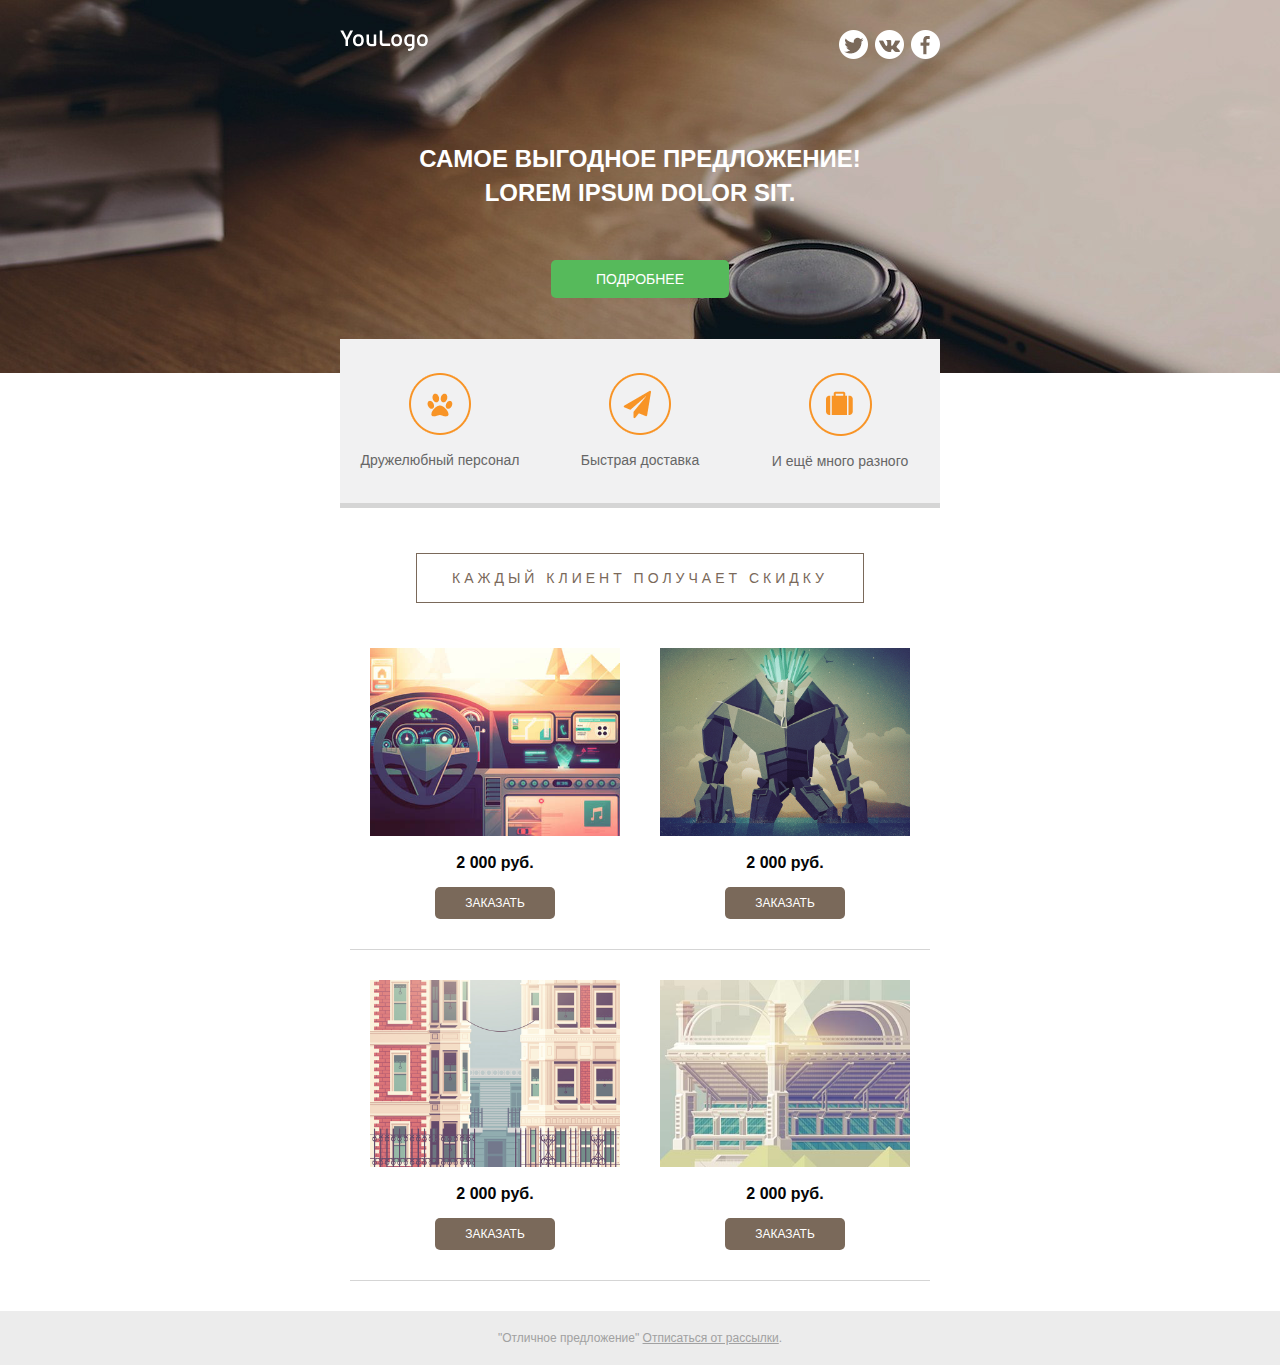
<file: index.html>
<!DOCTYPE html><html lang="en"></html><head><title>Document</title><link rel="stylesheet" href="css/style.css"/><meta charset="UTF-8"/></head><body><div class="email-container"><div class="email-header"><div class="email-center"><div class="email-header-topline"><a href="#" alt="Alt" class="email-logo"><img src="img/logo.png"/></a><div class="email-social-wrap"><a href="#"><img src="img/soc_twitter.png" alt="Alt"/></a><a href="#"><img src="img/soc_vk.png" alt="Alt"/></a><a href="#"><img src="img/soc_fb.png" alt="Alt"/></a></div></div><div class="email-header-top">Самое выгодное предложение! <br>  Lorem ipsum dolor sit.
</div><a href="#" class="email-button">Подробнее	</a></div></div><div class="email-content"><div class="email-center"><div class="email-teasers-wrap"><div class="email-teaser-item"><img src="img/icon_1.png" alt="Alt"/><p>Дружелюбный персонал	</p></div><div class="email-teaser-item"><img src="img/icon_2.png" alt="Alt"/><p>Быстрая доставка</p></div><div class="email-teaser-item"><img src="img/icon_3.png" alt="Alt"/><p>И ещё много разного	</p></div></div><div class="email-sale-txt">Каждый клиент получает скидку</div><div class="email-products-wrap"><div class="email-products-item"><a href="#"><img src="img/items/1.jpg" alt="Alt"/></a><div class="email-price">2 000 руб.</div><a href="#" class="product-button">	Заказать</a></div><div class="email-products-item"><a href="#"><img src="img/items/2.jpg" alt="Alt"/></a><div class="email-price">2 000 руб.</div><a href="#" class="product-button">	Заказать</a></div><div class="email-products-item"><a href="#"><img src="img/items/3.jpg" alt="Alt"/></a><div class="email-price">2 000 руб.</div><a href="#" class="product-button">	Заказать</a></div><div class="email-products-item"><a href="#"><img src="img/items/4.jpg" alt="Alt"/></a><div class="email-price">2 000 руб.</div><a href="#" class="product-button">	Заказать</a></div></div></div><div class="email-footer">"Отличное предложение" <a href="#">Отписаться от рассылки</a>.

				</div></div></div></body>
</file>
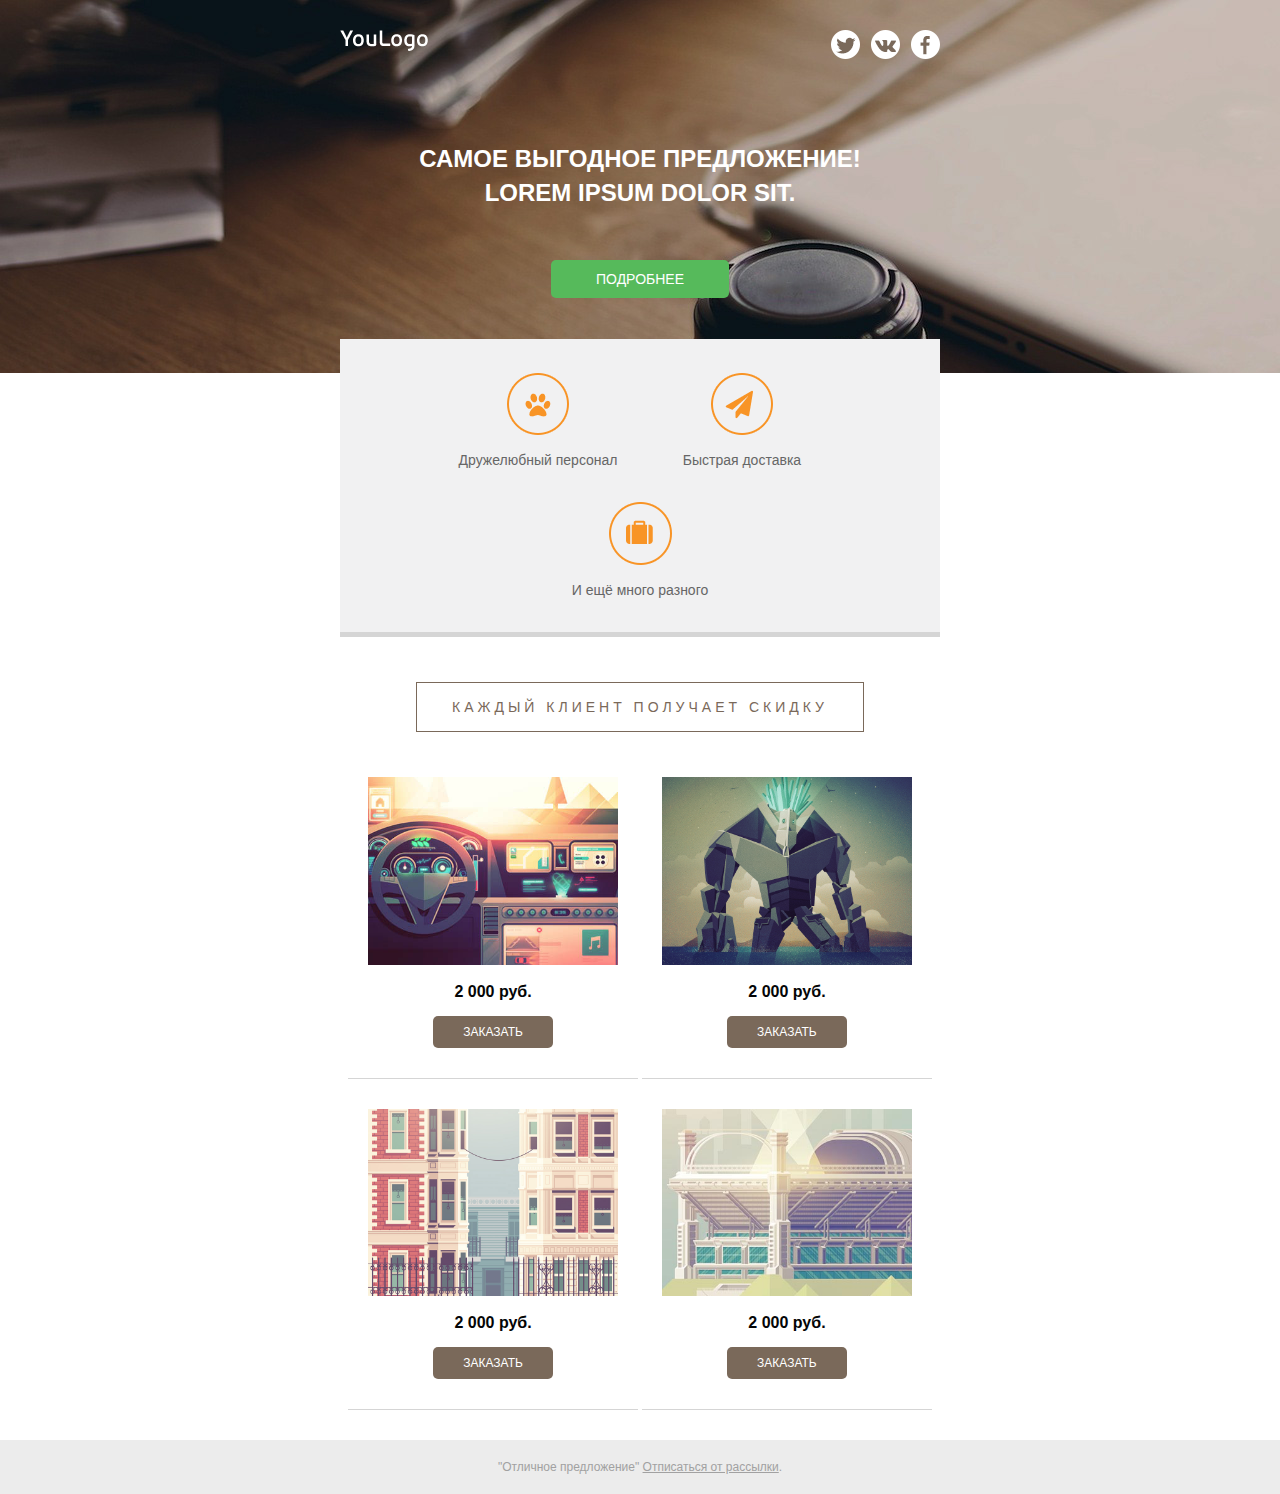
<file: index_inlined.html>
<!DOCTYPE html>
<html lang="en">

</html>

<head>
    <title>Document</title>
    <style>
    	body {
  margin: 0;
  padding: 0; }

.email-container {
  font-family: sans-serif;
  font-size: 14px;
  color: #666; }

.email-header {
  background-color: #574943;
  background-image: url(img/bg.jpg);
  background-position: top left;
  padding-top: 30px; }

.email-center {
  margin: auto;
  max-width: 600px;
  text-align: center;
  padding: 0 20px; }

.email-logo {
  float: left; }

.email-social-wrap {
  float: right; }
  .email-social-wrap a {
    margin-left: 7px; }

.email-header-top {
  padding-top: 80px;
  text-align: center;
  text-transform: uppercase;
  font-size: 24px;
  font-weight: bold;
  line-height: 34px;
  color: #fff;
  clear: both; }

.email-button,
.product-button {
  display: inline-block;
  padding: 11px 45px;
  background-color: #56BA5B;
  border-radius: 5px;
  color: #fff;
  text-decoration: none;
  text-transform: uppercase;
  margin-top: 50px;
  margin-bottom: 75px; }

.product-button {
  margin: 15px 0 0;
  padding: 9px 30px;
  font-size: 12px;
  background-color: #7A695A; }

.email-teasers-wrap {
  background-color: #F1F1F2;
  border-bottom: 5px solid #D5D5D5;
  margin-top: -34px;
  padding: 34px 0 0; }

.email-teaser-item {
  display: inline-block;
  width: 160px;
  vertical-align: top;
  padding: 0 20px;
  padding-bottom: 20px; }

.email-sale-txt {
  display: inline-block;
  margin: 45px 0 45px;
  text-transform: uppercase;
  color: #7a695a;
  letter-spacing: 4px;
  padding: 12px 35px;
  border: 1px solid #7a695a;
  line-height: 24px; }

.email-products-wrap img {
  width: 100%; }

.email-products-item {
  width: 250px;
  display: inline-block;
  padding: 0 20px;
  border-bottom: 1px solid #D5D5D5;
  padding-bottom: 30px;
  margin-bottom: 30px; }

.email-price {
  color: #040506;
  margin-top: 15px;
  font-size: 16px;
  font-weight: bold; }

.email-footer {
  background-color: #ECECEC;
  padding: 20px 0;
  text-align: center;
  font-size: 12px;
  color: #a1a1a1; }
  .email-footer a {
    color: #a1a1a1; }

/*# sourceMappingURL=style.css.map */

    </style>
    <meta charset="UTF-8" />
</head>

<body>
    <div class="email-container">
        <div class="email-header">
            <div class="email-center">
                <div class="email-header-topline">
                    <a href="#" alt="Alt" class="email-logo"><img src="img/logo.png" /></a>
                    <div class="email-social-wrap">
                        <a href="#"><img src="img/soc_twitter.png" alt="Alt" /></a>
                        <a href="#"><img src="img/soc_vk.png" alt="Alt" /></a>
                        <a href="#"><img src="img/soc_fb.png" alt="Alt" /></a>
                    </div>
                </div>
                <div class="email-header-top">Самое выгодное предложение!
                    <br> Lorem ipsum dolor sit.
                </div><a href="#" class="email-button">Подробнее	</a></div>
        </div>
        <div class="email-content">
            <div class="email-center">
                <div class="email-teasers-wrap">
                    <div class="email-teaser-item"><img src="img/icon_1.png" alt="Alt" />
                        <p>Дружелюбный персонал </p>
                    </div>
                    <div class="email-teaser-item"><img src="img/icon_2.png" alt="Alt" />
                        <p>Быстрая доставка</p>
                    </div>
                    <div class="email-teaser-item"><img src="img/icon_3.png" alt="Alt" />
                        <p>И ещё много разного </p>
                    </div>
                </div>
                <div class="email-sale-txt">Каждый клиент получает скидку</div>
                <div class="email-products-wrap">
                    <div class="email-products-item">
                        <a href="#"><img src="img/items/1.jpg" alt="Alt" /></a>
                        <div class="email-price">2 000 руб.</div><a href="#" class="product-button">	Заказать</a></div>
                    <div class="email-products-item">
                        <a href="#"><img src="img/items/2.jpg" alt="Alt" /></a>
                        <div class="email-price">2 000 руб.</div><a href="#" class="product-button">	Заказать</a></div>
                    <div class="email-products-item">
                        <a href="#"><img src="img/items/3.jpg" alt="Alt" /></a>
                        <div class="email-price">2 000 руб.</div><a href="#" class="product-button">	Заказать</a></div>
                    <div class="email-products-item">
                        <a href="#"><img src="img/items/4.jpg" alt="Alt" /></a>
                        <div class="email-price">2 000 руб.</div><a href="#" class="product-button">	Заказать</a></div>
                </div>
            </div>
            <div class="email-footer">"Отличное предложение" <a href="#">Отписаться от рассылки</a>.
            </div>
        </div>
    </div>
</body>
</file>
<file: css/style.css>
body {
  margin: 0;
  padding: 0; }

.email-container {
  font-family: sans-serif;
  font-size: 14px;
  color: #666; }

.email-header {
  background-color: #574943;
  background-image: url(../img/bg.jpg);
  background-position: top left;
  padding-top: 30px; }

.email-center {
  margin: auto;
  max-width: 600px;
  text-align: center;
  padding: 0 20px; }

.email-logo {
  float: left; }

.email-social-wrap {
  float: right; }
  .email-social-wrap a {
    margin-left: 7px; }

.email-header-top {
  padding-top: 80px;
  text-align: center;
  text-transform: uppercase;
  font-size: 24px;
  font-weight: bold;
  line-height: 34px;
  color: #fff;
  clear: both; }

.email-button,
.product-button {
  display: inline-block;
  padding: 11px 45px;
  background-color: #56BA5B;
  border-radius: 5px;
  color: #fff;
  text-decoration: none;
  text-transform: uppercase;
  margin-top: 50px;
  margin-bottom: 75px; }

.product-button {
  margin: 15px 0 0;
  padding: 9px 30px;
  font-size: 12px;
  background-color: #7A695A; }

.email-teasers-wrap {
  background-color: #F1F1F2;
  border-bottom: 5px solid #D5D5D5;
  margin-top: -34px;
  padding: 34px 0 0; }

.email-teaser-item {
  display: inline-block;
  width: 160px;
  vertical-align: top;
  padding: 0 20px;
  padding-bottom: 20px; }

.email-sale-txt {
  display: inline-block;
  margin: 45px 0 45px;
  text-transform: uppercase;
  color: #7a695a;
  letter-spacing: 4px;
  padding: 12px 35px;
  border: 1px solid #7a695a;
  line-height: 24px; }

.email-products-wrap img {
  width: 100%; }

.email-products-item {
  width: 250px;
  display: inline-block;
  padding: 0 20px;
  border-bottom: 1px solid #D5D5D5;
  padding-bottom: 30px;
  margin-bottom: 30px; }

.email-price {
  color: #040506;
  margin-top: 15px;
  font-size: 16px;
  font-weight: bold; }

.email-footer {
  background-color: #ECECEC;
  padding: 20px 0;
  text-align: center;
  font-size: 12px;
  color: #a1a1a1; }
  .email-footer a {
    color: #a1a1a1; }

/*# sourceMappingURL=style.css.map */
</file>
